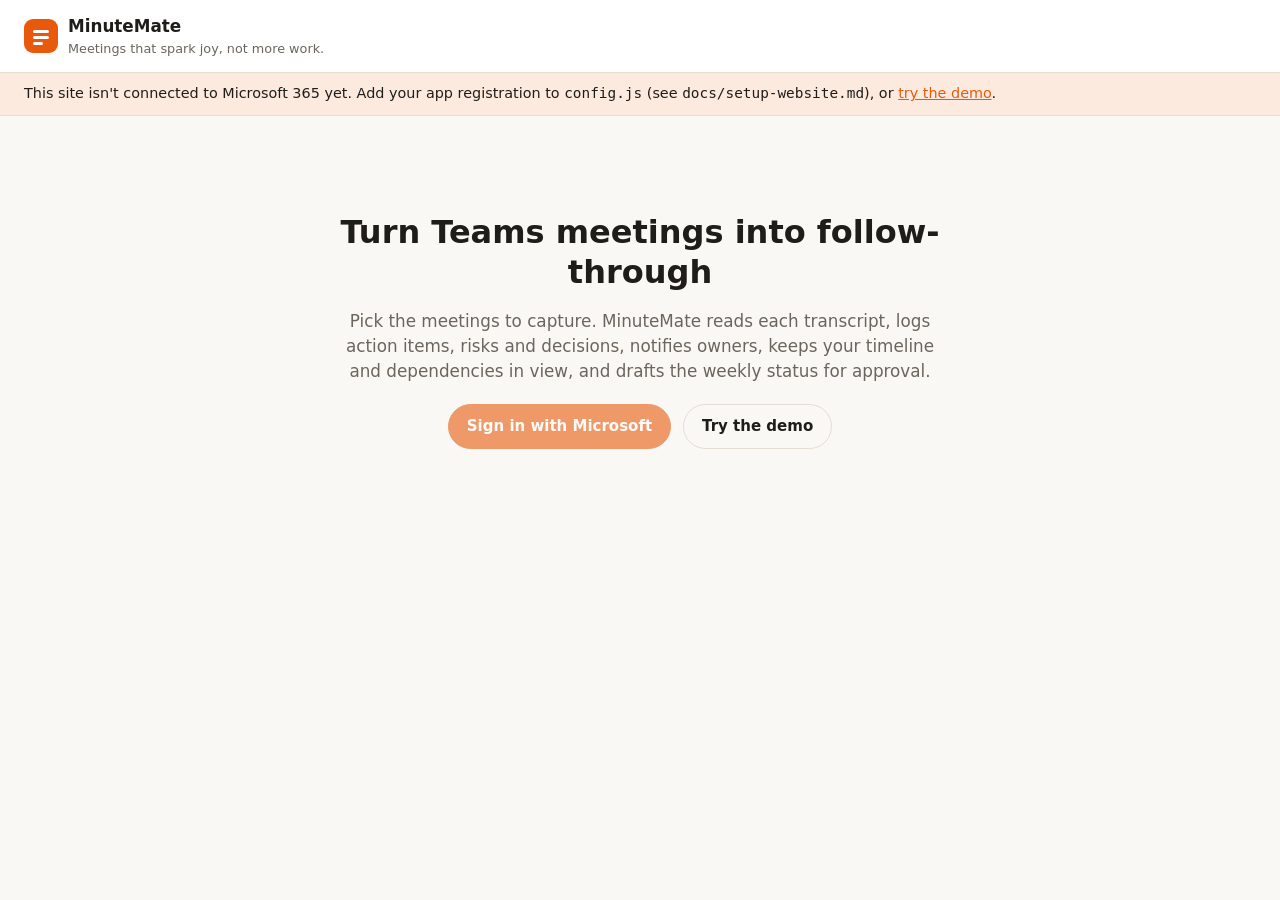
<file: web/index.html>
<!doctype html>
<html lang="en">
<head>
  <meta charset="utf-8">
  <meta name="viewport" content="width=device-width, initial-scale=1">
  <title>MinuteMate</title>
  <meta name="description" content="Capture Teams meetings, track follow-ups and dependencies, and kick off projects with MinuteMate.">
  <link rel="icon" href="data:image/svg+xml,%3Csvg xmlns='http://www.w3.org/2000/svg' viewBox='0 0 32 32'%3E%3Crect width='32' height='32' rx='8' fill='%23e8590c'/%3E%3Cpath d='M9 11h14M9 16h14M9 21h9' stroke='white' stroke-width='2.6' stroke-linecap='round'/%3E%3C/svg%3E">
  <link rel="stylesheet" href="styles.css">
  <script src="config.js"></script>
  <script type="module" src="js/app.js"></script>
</head>
<body>
  <header class="topbar">
    <div class="brand">
      <span class="logo" aria-hidden="true"></span>
      <div>
        <strong>MinuteMate</strong>
        <span class="tagline">Meetings that spark joy, not more work.</span>
      </div>
    </div>
    <div class="account" id="account"></div>
  </header>

  <div class="banner" id="banner" hidden></div>

  <main id="main">
    <section class="signin" id="signin" hidden>
      <h1>Turn Teams meetings into follow-through</h1>
      <p>Pick the meetings to capture. MinuteMate reads each transcript, logs action items, risks and decisions, notifies owners, keeps your timeline and dependencies in view, and drafts the weekly status for approval.</p>
      <div class="signin-actions">
        <button class="btn primary" id="signinBtn">Sign in with Microsoft</button>
        <a class="btn ghost" href="?demo=1">Try the demo</a>
      </div>
    </section>

    <div id="app" hidden>
      <div class="project-bar">
        <label for="projectSelect">Project</label>
        <select id="projectSelect"></select>
        <button class="btn small" id="kickoffBtn">+ Kick off a project</button>
      </div>

      <nav class="tabs" role="tablist" aria-label="MinuteMate sections">
        <button role="tab" data-tab="overview" aria-selected="true">Overview</button>
        <button role="tab" data-tab="meetings" aria-selected="false">Meetings</button>
        <button role="tab" data-tab="tracker" aria-selected="false">Tracker</button>
        <button role="tab" data-tab="timeline" aria-selected="false">Timeline</button>
        <button role="tab" data-tab="risks" aria-selected="false">Risks &amp; dependencies</button>
        <button role="tab" data-tab="impact" aria-selected="false">Impact</button>
        <button role="tab" data-tab="settings" aria-selected="false">Settings</button>
        <button role="tab" data-tab="setup" aria-selected="false">Setup</button>
      </nav>

      <section class="panel" data-panel="overview" id="view-overview"></section>
      <section class="panel" data-panel="meetings" id="view-meetings" hidden></section>
      <section class="panel" data-panel="tracker" id="view-tracker" hidden></section>
      <section class="panel" data-panel="timeline" id="view-timeline" hidden></section>
      <section class="panel" data-panel="risks" id="view-risks" hidden></section>
      <section class="panel" data-panel="impact" id="view-impact" hidden></section>
      <section class="panel" data-panel="settings" id="view-settings" hidden></section>
      <section class="panel" data-panel="kickoff" id="view-kickoff" hidden></section>
      <section class="panel" data-panel="setup" id="view-setup" hidden></section>
    </div>
  </main>

  <datalist id="peopleList"></datalist>
  <div class="toast" id="toast" role="status" aria-live="polite"></div>
</body>
</html>
</file>
<file: web/styles.css>
:root {
  --bg: #faf8f5;
  --surface: #ffffff;
  --surface-2: #f3efe9;
  --text: #1f1d1a;
  --muted: #6b655d;
  --border: #e4ddd3;
  --accent: #e8590c;
  --accent-ink: #ffffff;
  --accent-soft: #fdeadf;
  --ok: #2b8a3e;
  --warn: #b7791f;
  --bad: #c92a2a;
  --radius: 12px;
  --shadow: 0 1px 2px rgba(0,0,0,.05), 0 4px 16px rgba(0,0,0,.04);
  color-scheme: light;
}
@media (prefers-color-scheme: dark) {
  :root:not([data-theme="light"]) {
    --bg: #161412; --surface: #201d1a; --surface-2: #2a2622; --text: #f2eee8; --muted: #a8a096;
    --border: #3a3530; --accent: #ff7a33; --accent-ink: #1a0f08; --accent-soft: #3a2416;
    --ok: #69db7c; --warn: #ffc94d; --bad: #ff8787; --shadow: none; color-scheme: dark;
  }
}
:root[data-theme="dark"] {
  --bg: #161412; --surface: #201d1a; --surface-2: #2a2622; --text: #f2eee8; --muted: #a8a096;
  --border: #3a3530; --accent: #ff7a33; --accent-ink: #1a0f08; --accent-soft: #3a2416;
  --ok: #69db7c; --warn: #ffc94d; --bad: #ff8787; --shadow: none; color-scheme: dark;
}

* { box-sizing: border-box; }
input[type="radio"], input[type="checkbox"] { accent-color: var(--accent); }
body {
  margin: 0; background: var(--bg); color: var(--text);
  font: 15px/1.5 "Segoe UI", system-ui, -apple-system, Roboto, sans-serif;
}
h1, h2, h3 { line-height: 1.25; margin: 0 0 .4em; }
h2 { font-size: 1.15rem; }
h3 { font-size: .95rem; text-transform: uppercase; letter-spacing: .04em; color: var(--muted); margin-top: .5rem; }
.muted { color: var(--muted); margin: 0; }
a { color: var(--accent); }

.topbar {
  display: flex; align-items: center; justify-content: space-between; gap: 12px;
  padding: 14px 24px; background: var(--surface); border-bottom: 1px solid var(--border);
  position: sticky; top: 0; z-index: 5;
}
.brand { display: flex; align-items: center; gap: 10px; min-width: 0; }
.brand strong { display: block; font-size: 1.05rem; }
.tagline { display: block; font-size: .8rem; color: var(--muted); white-space: nowrap; overflow: hidden; text-overflow: ellipsis; }
.logo {
  width: 34px; height: 34px; border-radius: 9px; background: var(--accent); flex: none; position: relative;
}
.logo::before, .logo::after {
  content: ""; position: absolute; left: 9px; height: 3px; border-radius: 2px; background: var(--accent-ink);
}
.logo::before { top: 11px; width: 16px; box-shadow: 0 6px 0 var(--accent-ink); }
.logo::after { top: 23px; width: 10px; }
.account { display: flex; align-items: center; gap: 10px; font-size: .9rem; color: var(--muted); }

.banner { background: var(--accent-soft); color: var(--text); padding: 10px 24px; font-size: .9rem; border-bottom: 1px solid var(--border); }

main { max-width: 1040px; margin: 0 auto; padding: 24px; }

.signin { max-width: 620px; margin: 8vh auto; text-align: center; }
.signin h1 { font-size: 2rem; }
.signin p { color: var(--muted); font-size: 1.05rem; }
.signin-actions { display: flex; gap: 12px; justify-content: center; flex-wrap: wrap; margin-top: 20px; }

.btn {
  display: inline-flex; align-items: center; justify-content: center; gap: 6px;
  border: 1px solid var(--border); background: var(--surface); color: var(--text);
  padding: 10px 18px; border-radius: 999px; font: inherit; font-weight: 600; cursor: pointer; text-decoration: none;
}
.btn:hover { border-color: var(--accent); }
.btn.primary { background: var(--accent); border-color: var(--accent); color: var(--accent-ink); }
.btn.primary:hover { filter: brightness(1.05); }
.btn.ghost { background: transparent; }
.btn.small { padding: 6px 12px; font-size: .85rem; }
.btn:disabled { opacity: .6; cursor: progress; }
.btn:focus-visible, input:focus-visible, select:focus-visible, button:focus-visible { outline: 3px solid var(--accent); outline-offset: 2px; }

.tabs { display: flex; gap: 4px; border-bottom: 1px solid var(--border); margin-bottom: 16px; overflow-x: auto; }
.tabs button {
  background: none; border: 0; border-bottom: 3px solid transparent; padding: 10px 14px; font: inherit;
  font-weight: 600; color: var(--muted); cursor: pointer; white-space: nowrap;
}
.tabs button[aria-selected="true"] { color: var(--text); border-bottom-color: var(--accent); }

.project-bar { display: flex; align-items: center; gap: 10px; margin-bottom: 16px; }
.project-bar label { font-weight: 600; }
select, input {
  font: inherit; color: var(--text); background: var(--surface); border: 1px solid var(--border);
  border-radius: 8px; padding: 9px 11px; width: 100%;
}
.project-bar select { width: auto; min-width: 220px; max-width: 100%; }

.panel { background: var(--surface); border: 1px solid var(--border); border-radius: var(--radius); padding: 20px; box-shadow: var(--shadow); }
.panel-head { display: flex; justify-content: space-between; align-items: flex-start; gap: 12px; margin-bottom: 14px; }

.meeting-list { list-style: none; margin: 0; padding: 0; }
.meeting {
  display: grid; grid-template-columns: 74px 1fr auto; gap: 14px; align-items: center;
  padding: 12px 4px; border-top: 1px solid var(--border);
}
.meeting:first-child { border-top: 0; }
.date-chip { text-align: center; background: var(--surface-2); border-radius: 10px; padding: 6px 4px; }
.date-chip .d { display: block; font-size: 1.2rem; font-weight: 700; }
.date-chip .m { display: block; font-size: .72rem; text-transform: uppercase; color: var(--muted); letter-spacing: .05em; }
.meeting .title { font-weight: 600; overflow-wrap: anywhere; }
.meeting .meta { font-size: .85rem; color: var(--muted); }
.pill { white-space: nowrap; display: inline-block; font-size: .75rem; font-weight: 600; border-radius: 999px; padding: 2px 9px; background: var(--surface-2); color: var(--muted); }
.pill.ok { background: color-mix(in srgb, var(--ok) 15%, transparent); color: var(--ok); }
.pill.warn { background: color-mix(in srgb, var(--warn) 18%, transparent); color: var(--warn); }
.pill.bad { background: color-mix(in srgb, var(--bad) 15%, transparent); color: var(--bad); }

.toggle { display: inline-flex; align-items: center; gap: 8px; font-size: .85rem; font-weight: 600; cursor: pointer; }
.toggle input { appearance: none; width: 42px; height: 24px; border-radius: 999px; background: var(--border); position: relative; padding: 0; border: 0; cursor: pointer; transition: background .15s; flex: none; }
.toggle input::after { content: ""; position: absolute; top: 3px; left: 3px; width: 18px; height: 18px; border-radius: 50%; background: #fff; transition: transform .15s; }
.toggle input:checked { background: var(--accent); }
.toggle input:checked::after { transform: translateX(18px); }

.empty { color: var(--muted); padding: 18px 4px; }

.paste-link { margin-top: 18px; border-top: 1px solid var(--border); padding-top: 14px; }
.paste-link summary { cursor: pointer; font-weight: 600; color: var(--accent); }
.form-grid { display: grid; grid-template-columns: 1fr 1fr; gap: 14px 18px; margin-top: 14px; }
.form-grid label { display: flex; flex-direction: column; gap: 6px; font-weight: 600; font-size: .9rem; }
.form-grid fieldset { border: 1px solid var(--border); border-radius: 8px; padding: 10px 14px; grid-column: 1 / -1; display: flex; flex-wrap: wrap; gap: 6px 18px; }
.form-grid legend { font-weight: 600; font-size: .9rem; padding: 0 4px; }
.form-grid .radio { flex-direction: row; align-items: center; font-weight: 500; }
.form-grid .radio input, .switch input { width: auto; }
.switch { grid-column: 1 / -1; flex-direction: row !important; align-items: center; font-weight: 500 !important; }
.form-actions { grid-column: 1 / -1; display: flex; justify-content: flex-end; }

.stats { display: grid; grid-template-columns: repeat(4, 1fr); gap: 12px; margin-bottom: 18px; }
.stat { background: var(--surface-2); border-radius: 10px; padding: 12px 14px; }
.stat .n { font-size: 1.6rem; font-weight: 700; display: block; }
.stat .l { font-size: .8rem; color: var(--muted); }
.cols { display: grid; grid-template-columns: 1fr 1fr; gap: 8px 28px; }
.rows { list-style: none; margin: 0 0 16px; padding: 0; }
.rows li { padding: 9px 0; border-top: 1px solid var(--border); display: flex; justify-content: space-between; gap: 10px; align-items: baseline; }
.rows li:first-child { border-top: 0; }
.rows .sub { font-size: .82rem; color: var(--muted); }

.toast {
  position: fixed; left: 50%; bottom: 24px; transform: translateX(-50%) translateY(20px); opacity: 0;
  background: var(--text); color: var(--bg); padding: 10px 18px; border-radius: 999px; font-weight: 600;
  transition: all .2s; pointer-events: none; max-width: calc(100% - 32px);
}
.toast.show { opacity: 1; transform: translateX(-50%) translateY(0); }

@media (max-width: 720px) {
  .topbar, .banner { padding-left: 16px; padding-right: 16px; }
  main { padding: 16px; }
  .tagline { display: none; }
  .form-grid, .cols { grid-template-columns: 1fr; }
  .stats { grid-template-columns: 1fr 1fr; }
  .meeting { grid-template-columns: 56px 1fr; }
  .meeting .toggle { grid-column: 2; }
  .panel-head { flex-direction: column; }
  .project-bar select { min-width: 0; flex: 1; }
  .signin h1 { font-size: 1.6rem; }
}

/* ---------- Phase 3 + 4 additions ---------- */
:root { --info: #1971c2; }
:root[data-theme="dark"] { --info: #74c0fc; }
@media (prefers-color-scheme: dark) { :root:not([data-theme="light"]) { --info: #74c0fc; } }
.pill.info { background: color-mix(in srgb, var(--info) 14%, transparent); color: var(--info); }

textarea { font: inherit; color: var(--text); background: var(--surface); border: 1px solid var(--border); border-radius: 8px; padding: 9px 11px; width: 100%; resize: vertical; }
.project-bar { flex-wrap: wrap; }
.project-bar .btn { margin-left: auto; }
.section-title { margin-top: 26px; }
.small { font-size: .82rem; }
.hint { font-weight: 400; color: var(--muted); font-size: .8rem; }
.full, .span2 { grid-column: 1 / -1; }
.linkish { background: none; border: 0; padding: 4px 0; color: var(--accent); font: inherit; font-weight: 600; cursor: pointer; font-size: .85rem; }
.icon-btn { background: none; border: 0; color: var(--muted); cursor: pointer; font-size: .9rem; padding: 6px 8px; border-radius: 6px; }
.icon-btn:hover { color: var(--bad); background: var(--surface-2); }
.row-end { display: inline-flex; align-items: center; gap: 8px; flex: none; }
.stat.alert .n { color: var(--bad); }
.stat .n .pill { font-size: .95rem; padding: 4px 12px; }
.kit-line { margin: -4px 0 14px; color: var(--muted); }
.empty-hero { text-align: center; padding: 40px 12px; }
.empty-hero p { max-width: 520px; margin: 0 auto 18px; }
.cols .span2 { grid-column: 1 / -1; }

.callout { display: flex; align-items: center; justify-content: space-between; gap: 12px; flex-wrap: wrap;
  background: var(--accent-soft); border-radius: 10px; padding: 10px 14px; margin-bottom: 10px; }

/* tracker */
.segmented { display: flex; gap: 4px; background: var(--surface-2); padding: 4px; border-radius: 999px; overflow-x: auto; margin-bottom: 14px; }
.segmented button { border: 0; background: none; padding: 7px 14px; border-radius: 999px; font: inherit; font-weight: 600; color: var(--muted); cursor: pointer; white-space: nowrap; }
.segmented button[aria-selected="true"] { background: var(--surface); color: var(--text); box-shadow: var(--shadow); }
.segmented .count { font-weight: 500; font-size: .8rem; color: var(--muted); margin-left: 2px; }
.add-row { display: flex; gap: 8px; flex-wrap: wrap; margin-bottom: 12px; }
.add-row input, .add-row select { flex: 1 1 140px; width: auto; }
.add-row input[name="title"], .add-row input[name="name"] { flex: 3 1 220px; }
.filters { display: flex; gap: 10px; align-items: center; flex-wrap: wrap; margin-bottom: 10px; }
.filters input[type="search"] { flex: 1 1 200px; width: auto; }
.filters select { width: auto; }
.filters .spacer { flex: 1; }
.check { display: inline-flex; align-items: center; gap: 6px; font-size: .9rem; }
.check input { width: auto; }
.table-wrap { overflow-x: auto; border: 1px solid var(--border); border-radius: 10px; }
table.grid { width: 100%; border-collapse: collapse; font-size: .9rem; }
.grid th { text-align: left; font-size: .76rem; text-transform: uppercase; letter-spacing: .04em; color: var(--muted); background: var(--surface-2); padding: 8px 10px; white-space: nowrap; }
.grid td { padding: 6px 10px; border-top: 1px solid var(--border); vertical-align: middle; }
.grid td input, .grid td select { padding: 5px 8px; font-size: .88rem; min-width: 120px; }
.grid td.t-title { min-width: 220px; font-weight: 600; }
.grid .sub { font-weight: 400; font-size: .8rem; color: var(--muted); }
.grid tr.late td.t-title { color: var(--bad); }
.grid td.empty { text-align: center; }

/* timeline */
.legend { display: flex; flex-wrap: wrap; gap: 6px 16px; font-size: .82rem; color: var(--muted); margin-bottom: 10px; }
.legend span { display: inline-flex; align-items: center; gap: 6px; }
.sw { width: 18px; height: 10px; border-radius: 3px; display: inline-block; }
.sw.done { background: var(--ok); } .sw.progress { background: var(--accent); } .sw.todo { background: var(--border); }
.sw.blocked { background: var(--bad); } .sw.gate { width: 10px; height: 10px; transform: rotate(45deg); border-radius: 1px; background: var(--muted); }
.sw.conflict { height: 0; border-top: 2px dashed var(--bad); border-radius: 0; }
.gantt-wrap { border: 1px solid var(--border); border-radius: 10px; background: var(--surface); overflow: hidden; }
.gantt-frame { display: flex; }
.gantt-labels { flex: none; border-right: 1px solid var(--border); }
.gantt-scroll { overflow-x: auto; flex: 1; min-width: 0; }
.gantt { display: block; font-family: inherit; }
.gantt .grid-line { stroke: var(--border); stroke-width: 1; }
.gantt .axis { fill: var(--muted); font-size: 11px; }
.gantt .lane-bg { fill: var(--surface-2); }
.gantt .lane { fill: var(--text); font-size: 12px; font-weight: 700; text-transform: uppercase; letter-spacing: .04em; }
.gantt .label { fill: var(--text); font-size: 12.5px; }
.gantt .bar { cursor: pointer; stroke-width: 2; }
.gantt .bar:focus { outline: none; stroke: var(--text); }
.gantt .bar.done { fill: var(--ok); stroke: var(--ok); }
.gantt .bar.progress { fill: var(--accent); stroke: var(--accent); }
.gantt .bar.todo { fill: var(--border); stroke: var(--muted); }
.gantt .bar.blocked { fill: var(--bad); stroke: var(--bad); }
.gantt .dep { fill: none; stroke: var(--muted); stroke-width: 1.4; }
.gantt .dep.bad { stroke: var(--bad); stroke-dasharray: 4 3; stroke-width: 1.8; }
.gantt .arrow-head { fill: var(--muted); } .gantt .arrow-head.bad { fill: var(--bad); }
.gantt .today { stroke: var(--info); stroke-width: 2; }
.gantt .today-label { fill: var(--info); font-size: 11px; font-weight: 700; }
.issues li span:first-child { line-height: 1.45; }
.deps { max-height: 180px; overflow-y: auto; }

/* kickoff */
.repeater { display: flex; flex-direction: column; gap: 8px; }
.rep-row { display: grid; grid-template-columns: 1.2fr 1.4fr 1.2fr 150px 36px; gap: 8px; align-items: center; }
.kit { display: grid; grid-template-columns: 1fr 1fr; gap: 14px; }
.kit-card { border: 1px solid var(--border); border-radius: 10px; padding: 14px 16px; }
.kit-card dl { margin: 0; display: grid; grid-template-columns: 120px 1fr; gap: 6px 12px; }
.kit-card dt { color: var(--muted); font-size: .85rem; } .kit-card dd { margin: 0; }
table.raci { width: 100%; border-collapse: collapse; font-size: .9rem; }
.raci th, .raci td { padding: 6px 8px; border-bottom: 1px solid var(--border); text-align: left; }
.raci th:nth-child(n+3), .raci td.mark { text-align: center; width: 34px; color: var(--accent); }
.ms-list { margin: 0; padding-left: 20px; } .ms-list li { margin: 4px 0; }
.ms-list .sub, .checklist { color: var(--muted); font-size: .88rem; }
.checklist { margin: 0; padding-left: 18px; } .checklist li { margin: 4px 0; color: var(--text); }
.warn-text { color: var(--warn); font-size: .85rem; margin: 8px 0 0; }
form .form-actions { margin-top: 18px; gap: 10px; }
.panel > .form-actions { margin-top: 18px; gap: 10px; display: flex; justify-content: flex-end; }

@media (max-width: 720px) {
  .project-bar .btn { margin-left: 0; width: 100%; }
  .rep-row { grid-template-columns: 1fr 1fr; }
  .rep-row .icon-btn { justify-self: end; }
  .kit { grid-template-columns: 1fr; }
  .kit-card dl { grid-template-columns: 1fr; }
  .filters .spacer { display: none; }
}

/* ---------- Phase 5 additions ---------- */
:root { --chart-1: #e8590c; }
.row-links { display: flex; flex-wrap: wrap; gap: 4px 16px; }
.agenda { margin-top: 10px; border: 1px solid var(--border); border-radius: 10px; padding: 12px 14px; background: var(--surface-2); }
.agenda h4 { margin: 0 0 6px; font-size: .95rem; }
.agenda .agenda-h { margin: 10px 0 2px; font-weight: 700; font-size: .85rem; }
.agenda ul { margin: 0; padding-left: 18px; font-size: .88rem; }
.agenda-actions { display: flex; align-items: center; gap: 12px; flex-wrap: wrap; margin-top: 10px; }
.meeting .agenda { grid-column: 2 / -1; }
a.ext { font-weight: 600; text-decoration: none; }
a.ext:hover { text-decoration: underline; }
.segmented.compact { margin: 0; flex: none; }
.segmented.compact button { padding: 5px 12px; font-size: .85rem; }
.stat .note { display: block; font-size: .76rem; color: var(--muted); margin-top: 2px; }
.chart-wrap { position: relative; border: 1px solid var(--border); border-radius: 10px; padding: 8px 6px 0; background: var(--surface); }
.chart-wrap svg { display: block; }
.c-grid { stroke: var(--border); stroke-width: 1; }
.c-axis { fill: var(--muted); font-size: 11px; }
.c-bar { fill: var(--chart-1); }
.c-hit { fill: transparent; cursor: default; outline: none; }
.c-hit.on { fill: color-mix(in srgb, var(--text) 6%, transparent); }
.c-tip { position: absolute; transform: translateX(-50%); background: var(--text); color: var(--bg); font-size: .8rem; font-weight: 600; padding: 4px 10px; border-radius: 6px; pointer-events: none; white-space: nowrap; }
.grid th.num, .grid td.num { text-align: right; }
.bad-text { color: var(--bad); font-weight: 700; }
select:disabled, input:disabled { opacity: .55; }

/* ---------- Setup ---------- */
.setup-only .project-bar, .setup-only .tabs { display: none; }
.connect { max-width: 620px; margin: 8px auto; }
.connect-form { display: flex; flex-wrap: wrap; gap: 10px; align-items: flex-end; margin: 16px 0; }
.connect-form label { flex-basis: 100%; font-weight: 600; }
.connect-form input { flex: 1 1 280px; width: auto; }
.error-text { color: var(--bad); font-weight: 600; }
.mono { font-family: ui-monospace, "Cascadia Code", Consolas, monospace; font-size: .86em; overflow-wrap: anywhere; }
.row-actions { display: flex; gap: 8px; flex-wrap: wrap; }
.setup-summary { display: flex; flex-direction: column; gap: 2px; border-radius: 10px; padding: 12px 14px; margin-bottom: 14px; }
.setup-summary.ok { background: color-mix(in srgb, var(--ok) 12%, transparent); }
.setup-summary.warn { background: color-mix(in srgb, var(--warn) 14%, transparent); }
.steps { margin: 0 0 12px; padding-left: 20px; display: grid; gap: 6px; }

/* ---------- Drill-down links ---------- */
.rows li.queue-item { display: block; }
.queue-row { display: flex; justify-content: space-between; align-items: center; gap: 10px; }
.row-title { display: flex; align-items: flex-start; gap: 8px; background: none; border: 0; padding: 2px 0; font: inherit; color: var(--text); text-align: left; cursor: pointer; border-radius: 6px; min-width: 0; }
.row-title:hover > span:last-child { color: var(--accent); text-decoration: underline; text-underline-offset: 2px; }
.row-title.plain { padding: 0; }
.row-title.plain:hover > span { color: var(--accent); }
.chev { display: inline-block; color: var(--muted); font-size: .8rem; margin-top: 3px; transition: transform .15s; }
.queue-item.open .chev { transform: rotate(90deg); }
.meeting-detail { margin: 10px 0 4px 22px; border: 1px solid var(--border); border-radius: 10px; padding: 12px 14px; background: var(--surface-2); }
.detail-summary { margin: 0 0 8px; }
.detail-cols { display: grid; grid-template-columns: 1fr 1fr; gap: 4px 24px; }
.detail-cols ul { margin: 0; padding-left: 18px; font-size: .88rem; }
.detail-cols li { margin: 3px 0; }
.detail-actions { display: flex; flex-wrap: wrap; gap: 8px; margin-top: 12px; }
.cell-link { background: none; border: 0; padding: 2px 4px; margin: -2px -4px; font: inherit; color: inherit; cursor: pointer; border-radius: 4px; text-decoration: underline; text-decoration-color: color-mix(in srgb, currentColor 40%, transparent); text-underline-offset: 3px; font-variant-numeric: tabular-nums; }
.cell-link:hover { color: var(--accent); text-decoration-color: var(--accent); }
.cell-link.name { text-decoration: none; font-weight: 600; }
.cell-link.name:hover { text-decoration: underline; }
.filter-chips { display: flex; align-items: center; justify-content: space-between; gap: 10px; flex-wrap: wrap; background: var(--accent-soft); border-radius: 10px; padding: 8px 12px; margin-bottom: 12px; font-size: .9rem; }
@media (max-width: 720px) {
  .detail-cols { grid-template-columns: 1fr; }
  .meeting-detail { margin-left: 0; }
}
@media (prefers-reduced-motion: reduce) { .chev { transition: none; } }
.rows .meeting-detail li { display: list-item; padding: 0; border-top: 0; }

/* ---------- Risks & dependencies tab ---------- */
button.stat.jump { border: 0; font: inherit; color: inherit; text-align: left; cursor: pointer; transition: box-shadow .15s; }
button.stat.jump:hover { box-shadow: inset 0 0 0 2px var(--accent-soft); }
.card-block { border: 1px solid var(--border); border-radius: 10px; padding: 14px 16px; margin-bottom: 6px; }
.card-block h3 { margin: 0; }
.block-head { display: flex; align-items: center; justify-content: space-between; gap: 12px; flex-wrap: wrap; }
.card-block .form-grid { margin-top: 12px; }
.section-row { display: flex; align-items: baseline; justify-content: space-between; gap: 12px; flex-wrap: wrap; }
.section-title .count { font-weight: 500; text-transform: none; letter-spacing: 0; font-size: .8rem; margin-left: 4px; }
.kind-tag { display: inline-block; font-size: .7rem; font-weight: 600; text-transform: uppercase; letter-spacing: .04em; color: var(--muted); border: 1px solid var(--border); border-radius: 6px; padding: 0 6px; vertical-align: 1px; }
.rows .src, .grid .src { padding: 0; font-size: .8rem; font-weight: 500; text-align: left; }
.rows.sources li > span:first-child { min-width: 0; overflow-wrap: anywhere; }
.rows.attention .row-title { flex: 1; }
.grid td .sub + .sub { margin-top: 2px; }
.flash { animation: flash 2.4s ease-out; }
@keyframes flash { 0%, 30% { background: var(--accent-soft); box-shadow: 0 0 0 2px var(--accent); } 100% { background: transparent; box-shadow: none; } }
tr.flash td { animation: flash 2.4s ease-out; }
@media (prefers-reduced-motion: reduce) { .flash, tr.flash td { animation: none; outline: 2px solid var(--accent); } }
.rd-summary { margin: 0 0 4px; color: var(--muted); font-size: .88rem; }
.see-all { display: inline-block; margin-top: -8px; }
</file>
